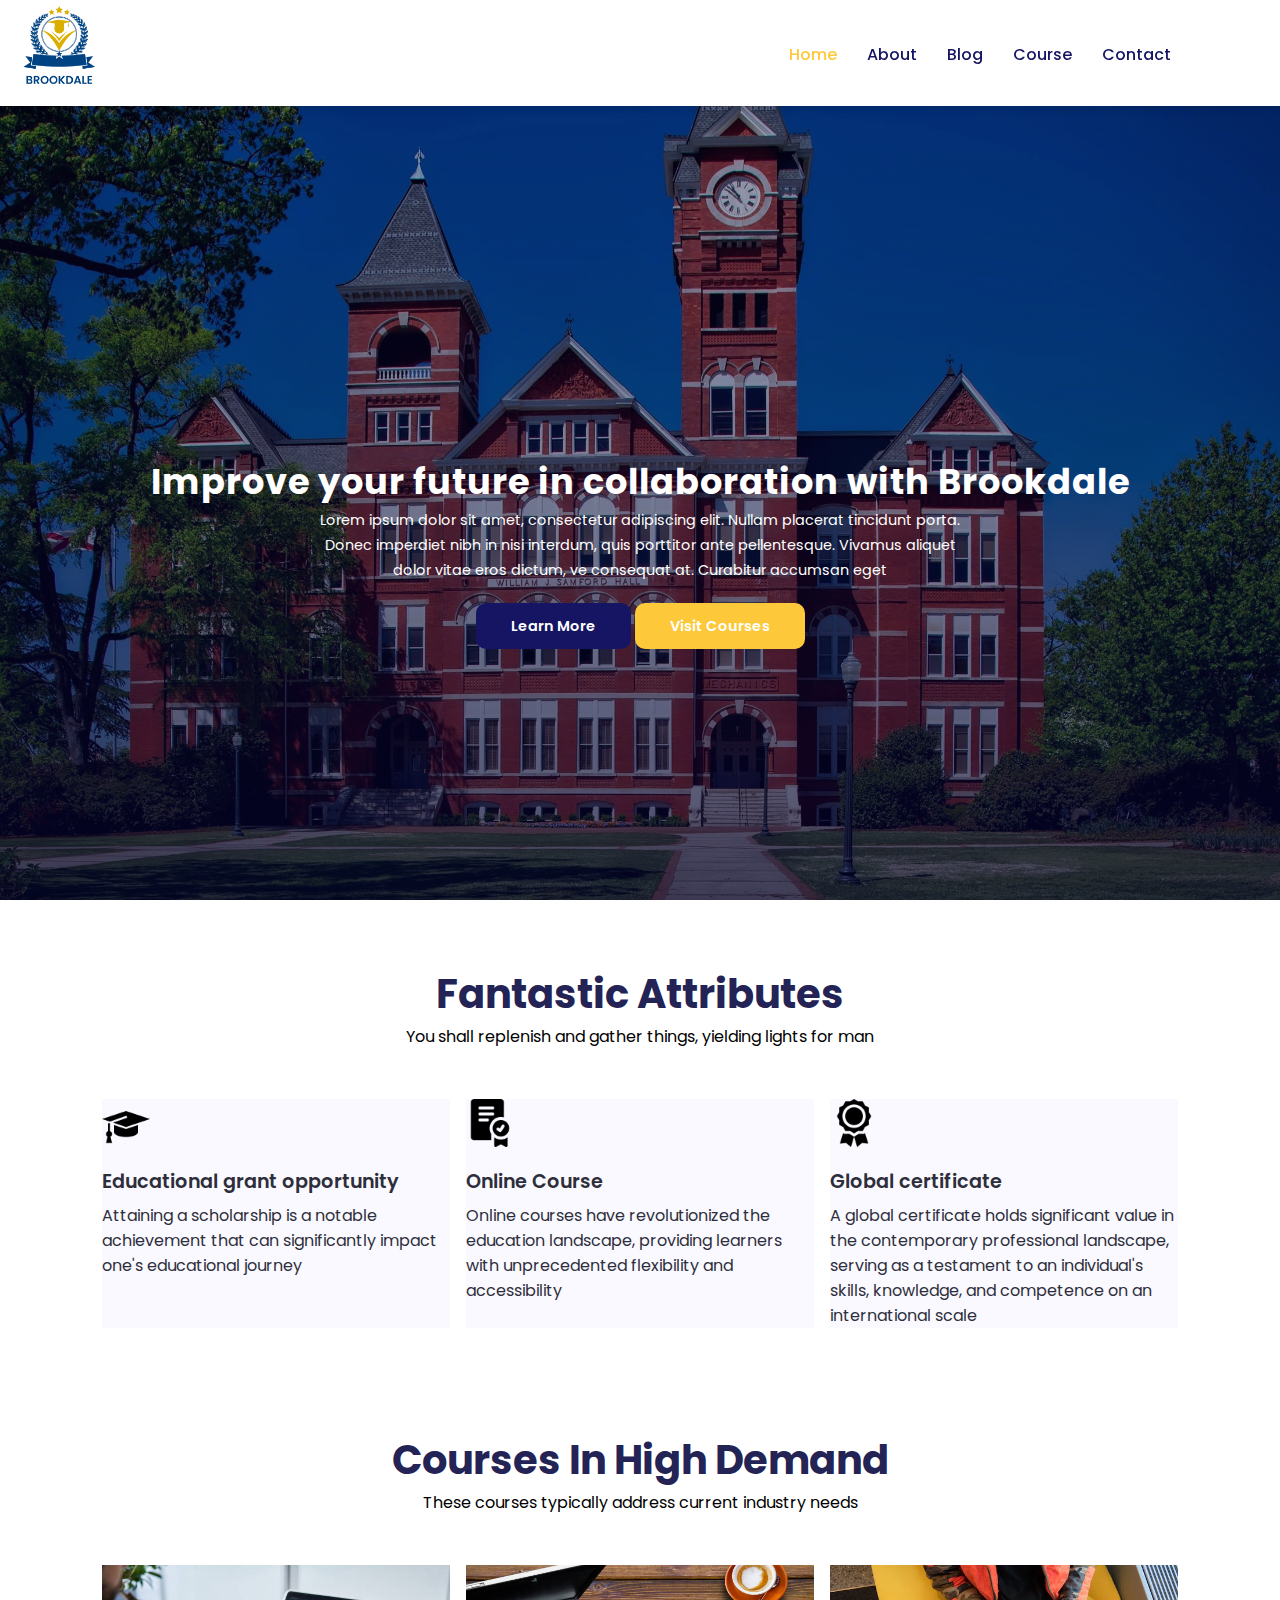
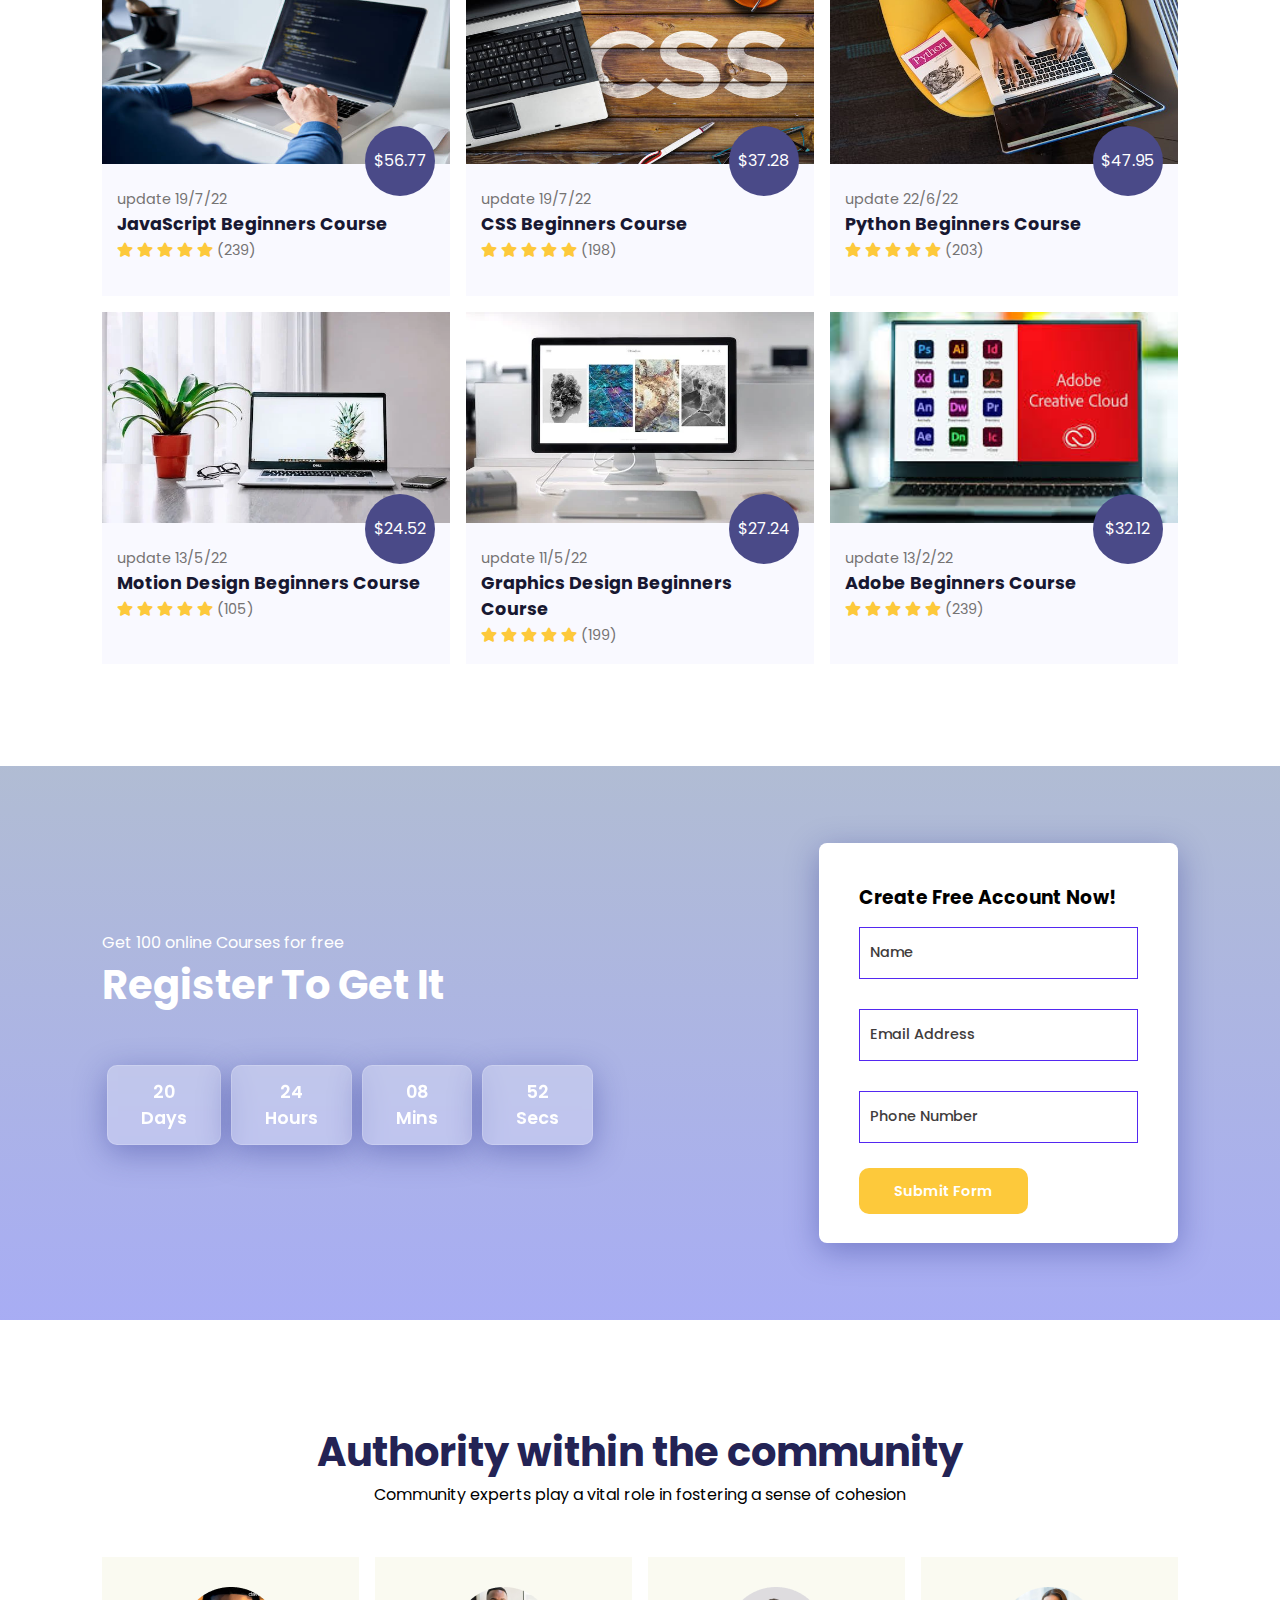
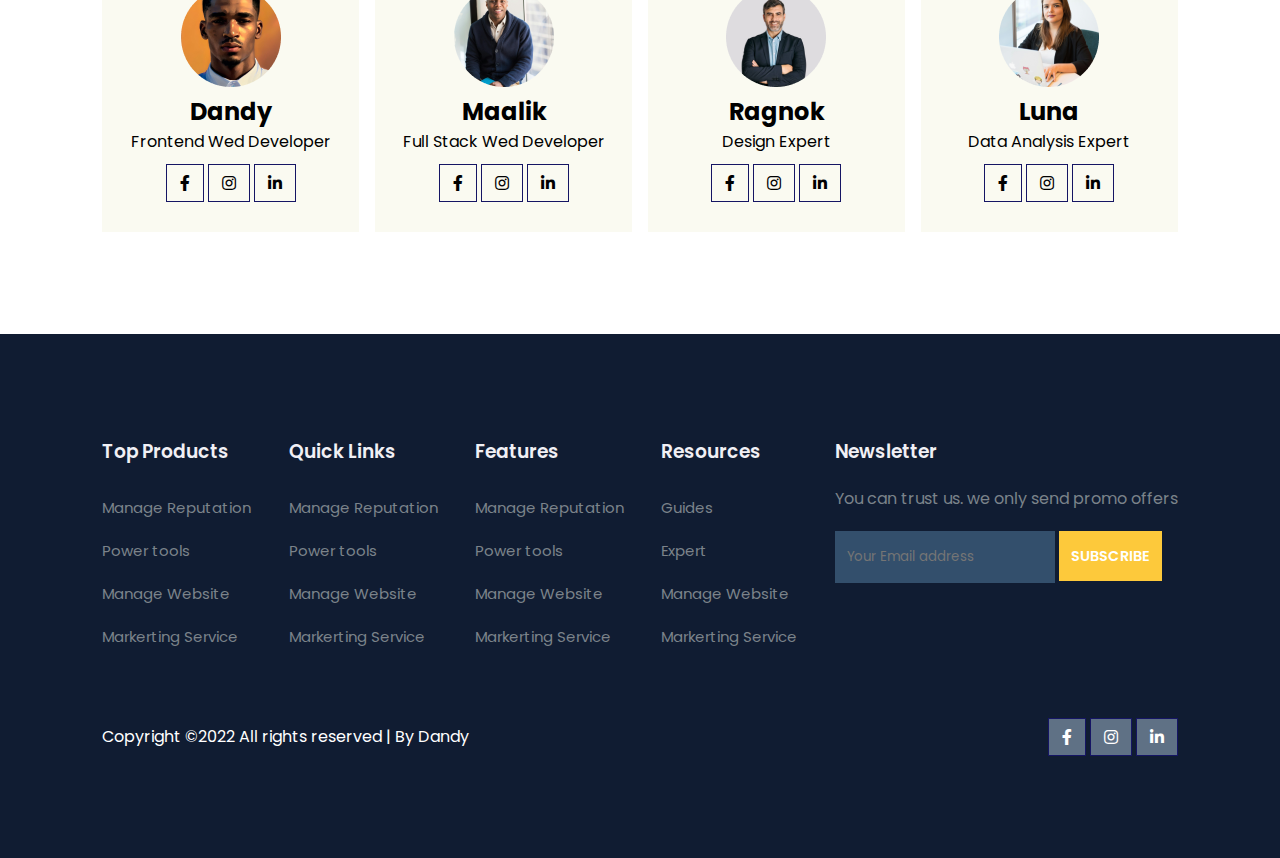
<file: index.html>
<!DOCTYPE html>
<html lang="en">
<head>
  <meta charset="UTF-8">
  <meta name="viewport" content="width=device-width, initial-scale=1.0">
  <title>Brookdale</title>

  <link rel="stylesheet" href="https://use.fontawesome.com/releases/v5.15.4/css/all.css"/>

  <link rel="stylesheet" href="style.css">

  <script src="https://code.jquery.com/jquery-3.7.1.min.js" integrity="sha256-/JqT3SQfawRcv/BIHPThkBvs0OEvtFFmqPF/lYI/Cxo=" crossorigin="anonymous"></script>

</head>
<body>
   
  <!-- Navigation -->
  <nav>
    <img src="images/LOGO.png" alt="">
    <div class = "navigation">
         <ul>
          <i id="menu-close" class="fas fa-times"></i>
          <li><a class="active" href="#">Home</a></li>
          <li><a href="about.html">About</a></li>
          <li><a href="blog.html">Blog</a></li>
          <li><a href="course.html">Course</a></li>
          <li><a href="contact.html">Contact</a></li>
         </ul>
         <img id="menu-btn" src="images/MENU.png" alt="">
    </div>
  </nav>

  <!-- Home -->

  <section id="home">
     <h2>Improve your future in collaboration with Brookdale</h2>
     <p>Lorem ipsum dolor sit amet, consectetur adipiscing elit. Nullam placerat tincidunt porta. Donec imperdiet nibh in nisi interdum, quis porttitor ante pellentesque. Vivamus aliquet dolor vitae eros dictum, ve consequat at. Curabitur accumsan eget </p>
     <div class="btn">
        <a class="blue" href="#">Learn More</a> 
        <a class="yellow" href="#">Visit Courses</a> 
     </div>
  </section>

  <!-- features -->

  <section id="features">
     <h1>Fantastic Attributes</h1>
     <P>You shall replenish and gather things, yielding lights for man</P>
     <div  class="fea-base">
       <div class="fea-box">
        <img src="images/GRADUATION.png" alt="">
        <h3>Educational grant opportunity</h3>
        <p>Attaining a scholarship is a notable achievement that can significantly impact one's educational journey</p>
       </div>

       <div class="fea-box">
        <img src="images/CERTIFICATE.png" alt="">
        <h3>Online Course</h3>
        <p>Online courses have revolutionized the education landscape, providing learners with unprecedented flexibility and accessibility</p>
       </div>

       <div class="fea-box">
        <img src="images/AWARD.png" alt="">
        <h3>Global certificate</h3>
        <p>A global certificate holds significant value in the contemporary professional landscape, serving as a testament to an individual's skills, knowledge, and competence on an international scale</p>
       </div>
     </div>
  </section>

  <!-- Courses -->

  <section id="course">
       <h1>Courses In High Demand</h1> 
       <p>These courses typically address current industry needs</p> 
       <div class="course-box">

          <div class="courses">
            <img src="images/C1.jpg" alt="">
            
            <div class="details">
              <span>update 19/7/22</span>
              <h6>JavaScript Beginners Course</h6>
              <div class="star">
                <i class="fas fa-star"></i>
                <i class="fas fa-star"></i>
                <i class="fas fa-star"></i>
                <i class="fas fa-star"></i>
                <i class="fas fa-star"></i>
                <span>(239)</span>
              </div>
            </div>

            <div class="cost">
                 $56.77
            </div>

            
          </div>
          
          <div class="courses">
            <img src="images/C2.jpg" alt="">
            
            <div class="details">
              <span>update 19/7/22</span>
              <h6>CSS Beginners Course</h6>
              <div class="star">
                <i class="fas fa-star"></i>
                <i class="fas fa-star"></i>
                <i class="fas fa-star"></i>
                <i class="fas fa-star"></i>
                <i class="fas fa-star"></i>
                <span>(198)</span>
              </div>
            </div>

            <div class="cost">
                 $37.28
            </div>

            
          </div>

          <div class="courses">
            <img src="images/C3.png" alt="">
            
            <div class="details">
              <span>update 22/6/22</span>
              <h6>Python Beginners Course</h6>
              <div class="star">
                <i class="fas fa-star"></i>
                <i class="fas fa-star"></i>
                <i class="fas fa-star"></i>
                <i class="fas fa-star"></i>
                <i class="fas fa-star"></i>
                <span>(203)</span>
              </div>
            </div>

            <div class="cost">
                 $47.95
            </div>

            
          </div>

          <div class="courses">
            <img src="images/C4.png" alt="">
            
            <div class="details">
              <span>update 13/5/22</span>
              <h6>Motion Design Beginners Course</h6>
              <div class="star">
                <i class="fas fa-star"></i>
                <i class="fas fa-star"></i>
                <i class="fas fa-star"></i>
                <i class="fas fa-star"></i>
                <i class="fas fa-star"></i>
                <span>(105)</span>
              </div>
            </div>

            <div class="cost">
                 $24.52
            </div>

            
          </div>

          <div class="courses">
            <img src="images/C5.png" alt="">
            
            <div class="details">
              <span>update 11/5/22</span>
              <h6>Graphics Design Beginners Course</h6>
              <div class="star">
                <i class="fas fa-star"></i>
                <i class="fas fa-star"></i>
                <i class="fas fa-star"></i>
                <i class="fas fa-star"></i>
                <i class="fas fa-star"></i>
                <span>(199)</span>
              </div>
            </div>

            <div class="cost">
                 $27.24
            </div>

            
          </div>

          <div class="courses">
            <img src="images/C6.jpg" alt="">
            
            <div class="details">
              <span>update 13/2/22</span>
              <h6>Adobe Beginners Course</h6>
              <div class="star">
                <i class="fas fa-star"></i>
                <i class="fas fa-star"></i>
                <i class="fas fa-star"></i>
                <i class="fas fa-star"></i>
                <i class="fas fa-star"></i>
                <span>(239)</span>
              </div>
            </div>

            <div class="cost">
                 $32.12
            </div>

            
          </div>

       </div>
  </section>

  <!-- Registration -->

  <section id="registration">
        <div class="reminder">
          <p>Get 100 online Courses for free</p>
          <h1>Register To Get It</h1>
          <div class="time">
            <div class="date">
              20 <br> Days
            </div>

            <div class="date">
              24 <br> Hours
            </div>

            <div class="date">
              08 <br> Mins
            </div>

            <div class="date">
              52 <br> Secs
            </div>
          </div>
        </div>


        <div class="form">
          <h3>Create Free Account Now!</h3>
          <input type="text" placeholder="Name" name="" id="">
          <input type="text" placeholder="Email Address" name="" id="">
          <input type="text" placeholder="Phone Number" name="" id="">
          <div class="btn">
            <a class="yellow" href="#">Submit Form</a>
         </div>
        </div>
  </section>

  <!-- Profiles -->

  <section id="experts">
           <h1>Authority within the community</h1>
           <p>Community experts play a vital role in fostering a sense of cohesion</p>
           <div class="expert-box">

                <div class="profile">
                     <img src="images/P1.png" alt="">
                     <h2>Dandy</h2>
                     <p>Frontend Wed Developer</p>
                     <div class="pro-links">
                          <i class="fab fa-facebook-f"></i>
                          <i class="fab fa-instagram"></i>
                          <i class="fab fa-linkedin-in"></i>
                     </div>
                </div>

                <div class="profile">
                  <img src="images/P2.png" alt="">
                  <h2>Maalik</h2>
                  <p>Full Stack Wed Developer</p>
                  <div class="pro-links">
                       <i class="fab fa-facebook-f"></i>
                       <i class="fab fa-instagram"></i>
                       <i class="fab fa-linkedin-in"></i>
                  </div>
             </div>

             <div class="profile">
              <img src="images/P3.png" alt="">
              <h2>Ragnok</h2>
              <p>Design Expert</p>
              <div class="pro-links">
                   <i class="fab fa-facebook-f"></i>
                   <i class="fab fa-instagram"></i>
                   <i class="fab fa-linkedin-in"></i>
              </div>
         </div>

         <div class="profile">
          <img src="images/P4.png" alt="">
          <h2>Luna</h2>
          <p>Data Analysis Expert</p>
          <div class="pro-links">
               <i class="fab fa-facebook-f"></i>
               <i class="fab fa-instagram"></i>
               <i class="fab fa-linkedin-in"></i>
          </div>
     </div>

           </div>
  </section>

  <!-- Footer -->

  <footer>
    <div class="footer-col">
         <h3>Top Products</h3>
         <li>Manage Reputation</li>
         <li>Power tools</li>
         <li>Manage Website</li>
         <li>Markerting Service</li>
    </div>

    <div class="footer-col">
      <h3>Quick Links</h3>
        <li>Manage Reputation</li>
        <li>Power tools</li>
        <li>Manage Website</li>
        <li>Markerting Service</li>
    </div>

    <div class="footer-col">
      <h3>Features</h3>
        <li>Manage Reputation</li>
        <li>Power tools</li>
        <li>Manage Website</li>
        <li>Markerting Service</li>
    </div>

    <div class="footer-col">
      <h3>Resources</h3>
      <li>Guides</li>
      <li>Expert</li>
      <li>Manage Website</li>
      <li>Markerting Service</li>
    </div>

    <div class="footer-col">
         <h3>Newsletter</h3>
         <p>You can trust us. we only send promo offers</p>
         <div class="subscribe">
              <input type="text" placeholder="Your Email address">
              <a href="#" class="yellow">SUBSCRIBE</a>
         </div>
    </div>

    <div class="copyright">
      <p>Copyright ©2022 All rights reserved | By Dandy</p>
      <div class="pro-links">
        <i class="fab fa-facebook-f"></i>
        <i class="fab fa-instagram"></i>
        <i class="fab fa-linkedin-in"></i>
      </div>
    </div>
  </footer>

  <script>
    $('#menu-btn').click(function(){
      $('nav .navigation ul').addClass('active')
    });
    $('#menu-close').click(function(){
      $('nav .navigation ul').removeClass('active')
    });
  </script>
    
  
</body>
</html>
</file>
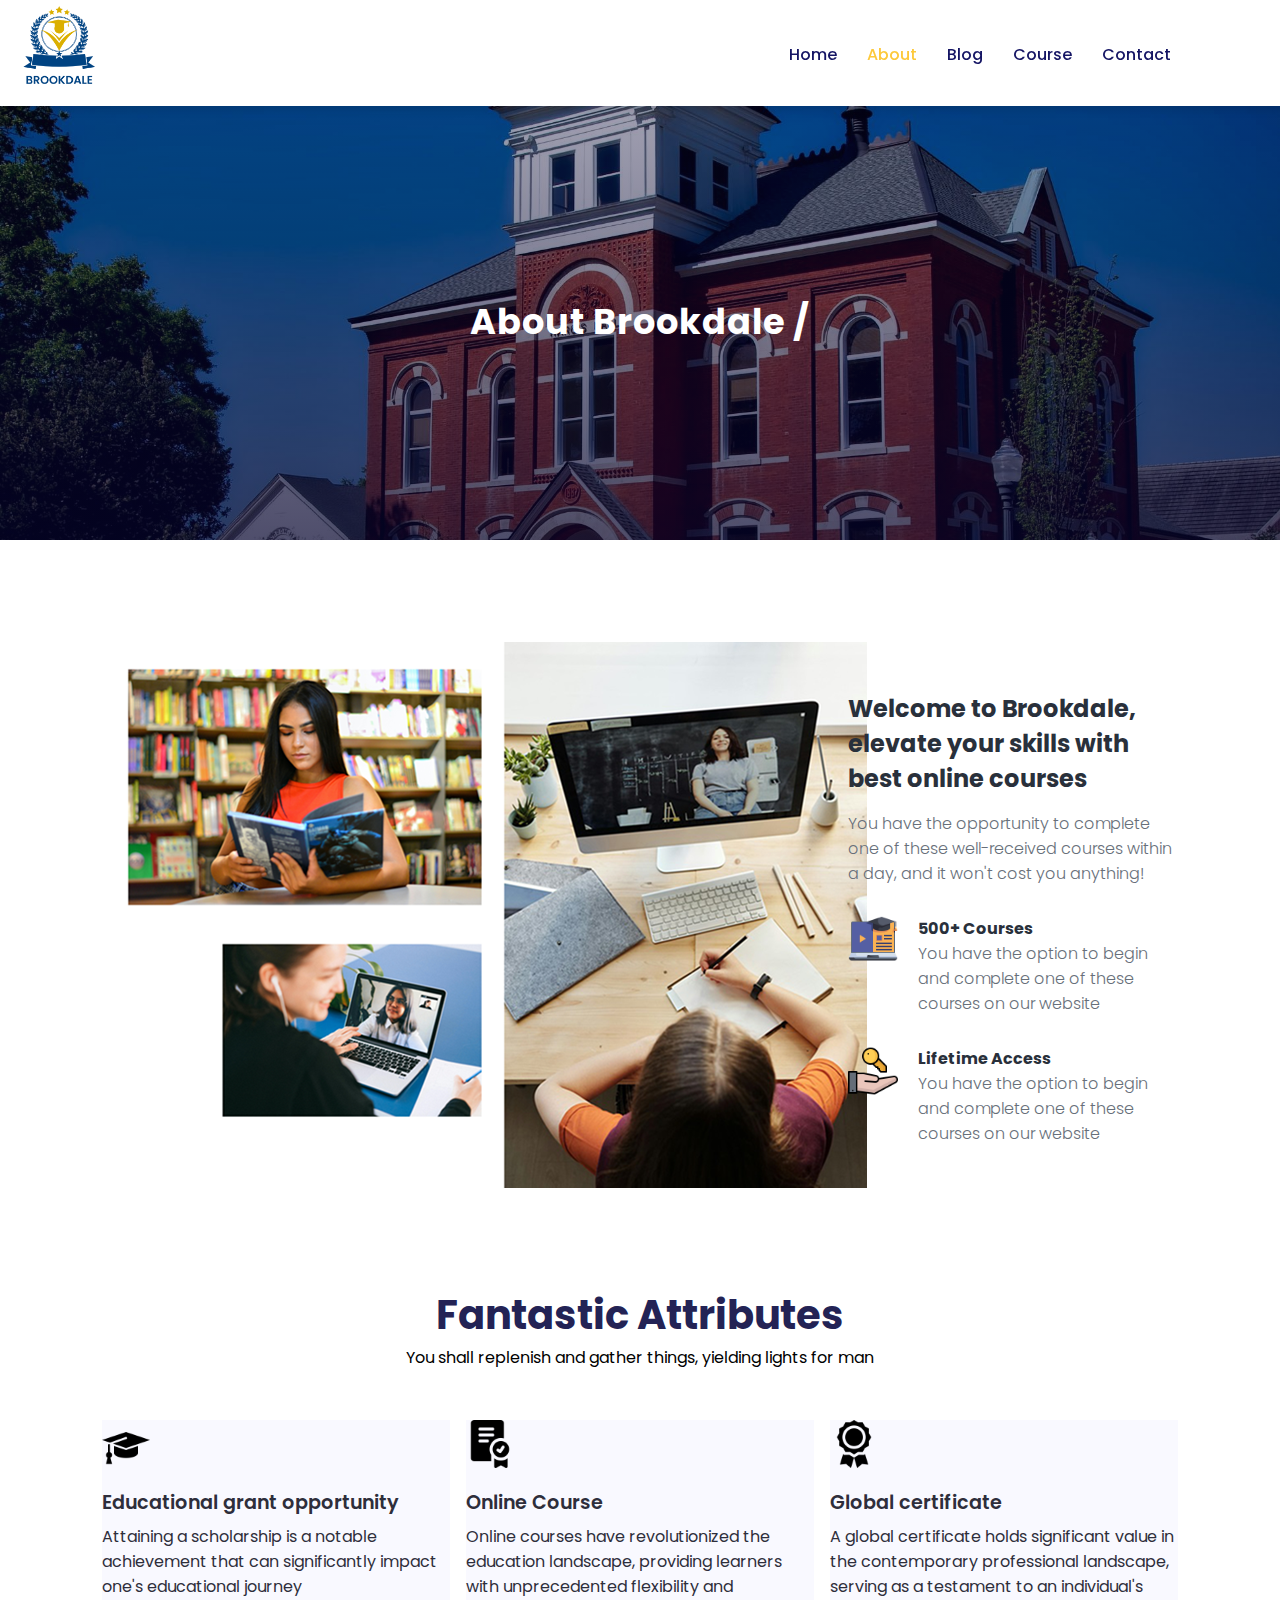
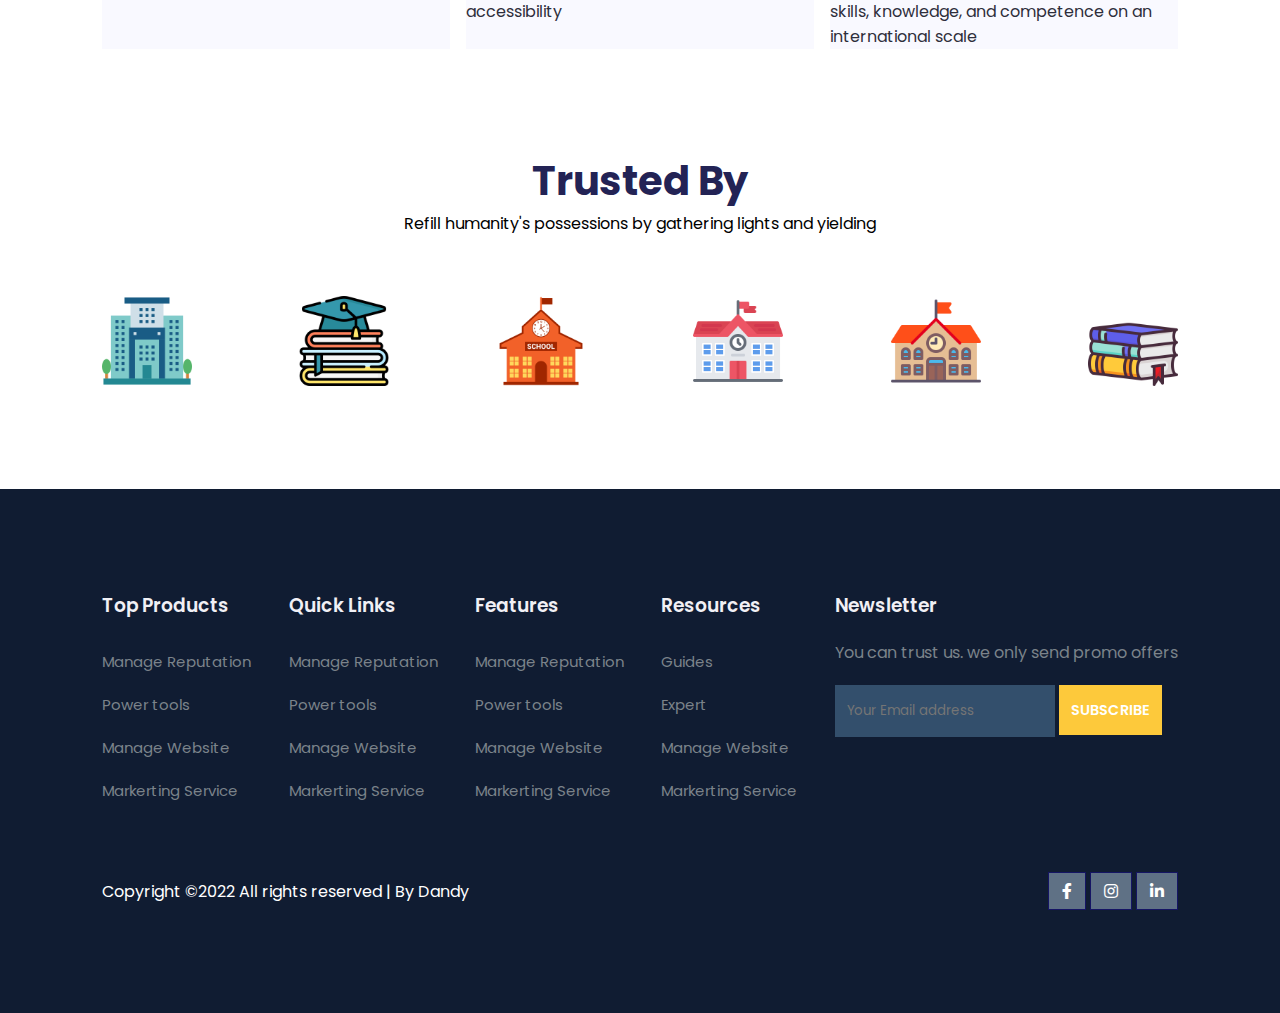
<file: about.html>
<!DOCTYPE html>
<html lang="en">
<head>
  <meta charset="UTF-8">
  <meta name="viewport" content="width=device-width, initial-scale=1.0">
  <title>Brookdale</title>

  <link rel="stylesheet" href="https://use.fontawesome.com/releases/v5.15.4/css/all.css"/>

  <link rel="stylesheet" href="style.css">

  <script src="https://code.jquery.com/jquery-3.7.1.min.js" integrity="sha256-/JqT3SQfawRcv/BIHPThkBvs0OEvtFFmqPF/lYI/Cxo=" crossorigin="anonymous"></script>

</head>
<body>
   
  <!-- Navigation -->
  <nav>
    <img src="images/LOGO.png" alt="">
    <div class = "navigation">
         <ul>
          <i id="menu-close" class="fas fa-times"></i>
          <li><a href="#">Home</a></li>
          <li><a class="active" href="about.html">About</a></li>
          <li><a href="blog.html">Blog</a></li>
          <li><a href="course.html">Course</a></li>
          <li><a href="contact.html">Contact</a></li>
         </ul>
         <img id="menu-btn" src="images/MENU.png" alt="">
    </div>
  </nav>

  <!-- Home -->

  <section id="about-home">
     <h2>About Brookdale /</h2>
  </section>

  <section id="about-container">
    
      <div class="about-img">
        <img src="images/ABOUT.png" alt="">
      </div>

      <div class="about-text">
        <h2>Welcome to Brookdale, elevate your skills with best online courses</h2>
        <p>You have the opportunity to complete one of these well-received courses within a day, and it won't cost you anything!</p>
        <div class="about-fe">
            <img src="images/FE1.png" alt="">
            <div class="fe-text">
              <h5>500+ Courses</h5>
              <p>You have the option to begin and complete one of these courses on our website</p>
            </div>
        </div>
        <div class="about-fe">
          <img src="images/FE2.png" alt="">
          <div class="fe-text">
            <h5>Lifetime Access</h5>
            <p>You have the option to begin and complete one of these courses on our website</p>
          </div>
        </div>
      </div>
  </section>

  <!-- features -->

  <section id="features">
     <h1>Fantastic Attributes</h1>
     <P>You shall replenish and gather things, yielding lights for man</P>
     <div  class="fea-base">
       <div class="fea-box">
        <img src="images/GRADUATION.png" alt="">
        <h3>Educational grant opportunity</h3>
        <p>Attaining a scholarship is a notable achievement that can significantly impact one's educational journey</p>
       </div>

       <div class="fea-box">
        <img src="images/CERTIFICATE.png" alt="">
        <h3>Online Course</h3>
        <p>Online courses have revolutionized the education landscape, providing learners with unprecedented flexibility and accessibility</p>
       </div>

       <div class="fea-box">
        <img src="images/AWARD.png" alt="">
        <h3>Global certificate</h3>
        <p>A global certificate holds significant value in the contemporary professional landscape, serving as a testament to an individual's skills, knowledge, and competence on an international scale</p>
       </div>
     </div>
  </section>

  <section id="trust">
        <h1>Trusted By</h1>
        <p>Refill humanity's possessions by gathering lights and yielding</p>
        <div class="trust-img">
          <img src="images/TRUST-1 (1).png" alt="">
          <img src="images/TRUST-1 (6).png" alt="">
          <img src="images/TRUST-1 (3).png" alt="">
          <img src="images/TRUST-1 (4).png" alt="">
          <img src="images/TRUST-1 (5).png" alt="">
          <img src="images/TRUST-1 (2).png" alt="">
        </div>
  </section>

  <!-- Footer -->

  <footer>
    <div class="footer-col">
         <h3>Top Products</h3>
         <li>Manage Reputation</li>
         <li>Power tools</li>
         <li>Manage Website</li>
         <li>Markerting Service</li>
    </div>

    <div class="footer-col">
      <h3>Quick Links</h3>
        <li>Manage Reputation</li>
        <li>Power tools</li>
        <li>Manage Website</li>
        <li>Markerting Service</li>
    </div>

    <div class="footer-col">
      <h3>Features</h3>
        <li>Manage Reputation</li>
        <li>Power tools</li>
        <li>Manage Website</li>
        <li>Markerting Service</li>
    </div>

    <div class="footer-col">
      <h3>Resources</h3>
      <li>Guides</li>
      <li>Expert</li>
      <li>Manage Website</li>
      <li>Markerting Service</li>
    </div>

    <div class="footer-col">
         <h3>Newsletter</h3>
         <p>You can trust us. we only send promo offers</p>
         <div class="subscribe">
              <input type="text" placeholder="Your Email address">
              <a href="#" class="yellow">SUBSCRIBE</a>
         </div>
    </div>

    <div class="copyright">
      <p>Copyright ©2022 All rights reserved | By Dandy</p>
      <div class="pro-links">
        <i class="fab fa-facebook-f"></i>
        <i class="fab fa-instagram"></i>
        <i class="fab fa-linkedin-in"></i>
      </div>
    </div>
  </footer>

  <script>
    $('#menu-btn').click(function(){
      $('nav .navigation ul').addClass('active')
    });
    $('#menu-close').click(function(){
      $('nav .navigation ul').removeClass('active')
    });
  </script>
    
  
</body>
</html>
</file>
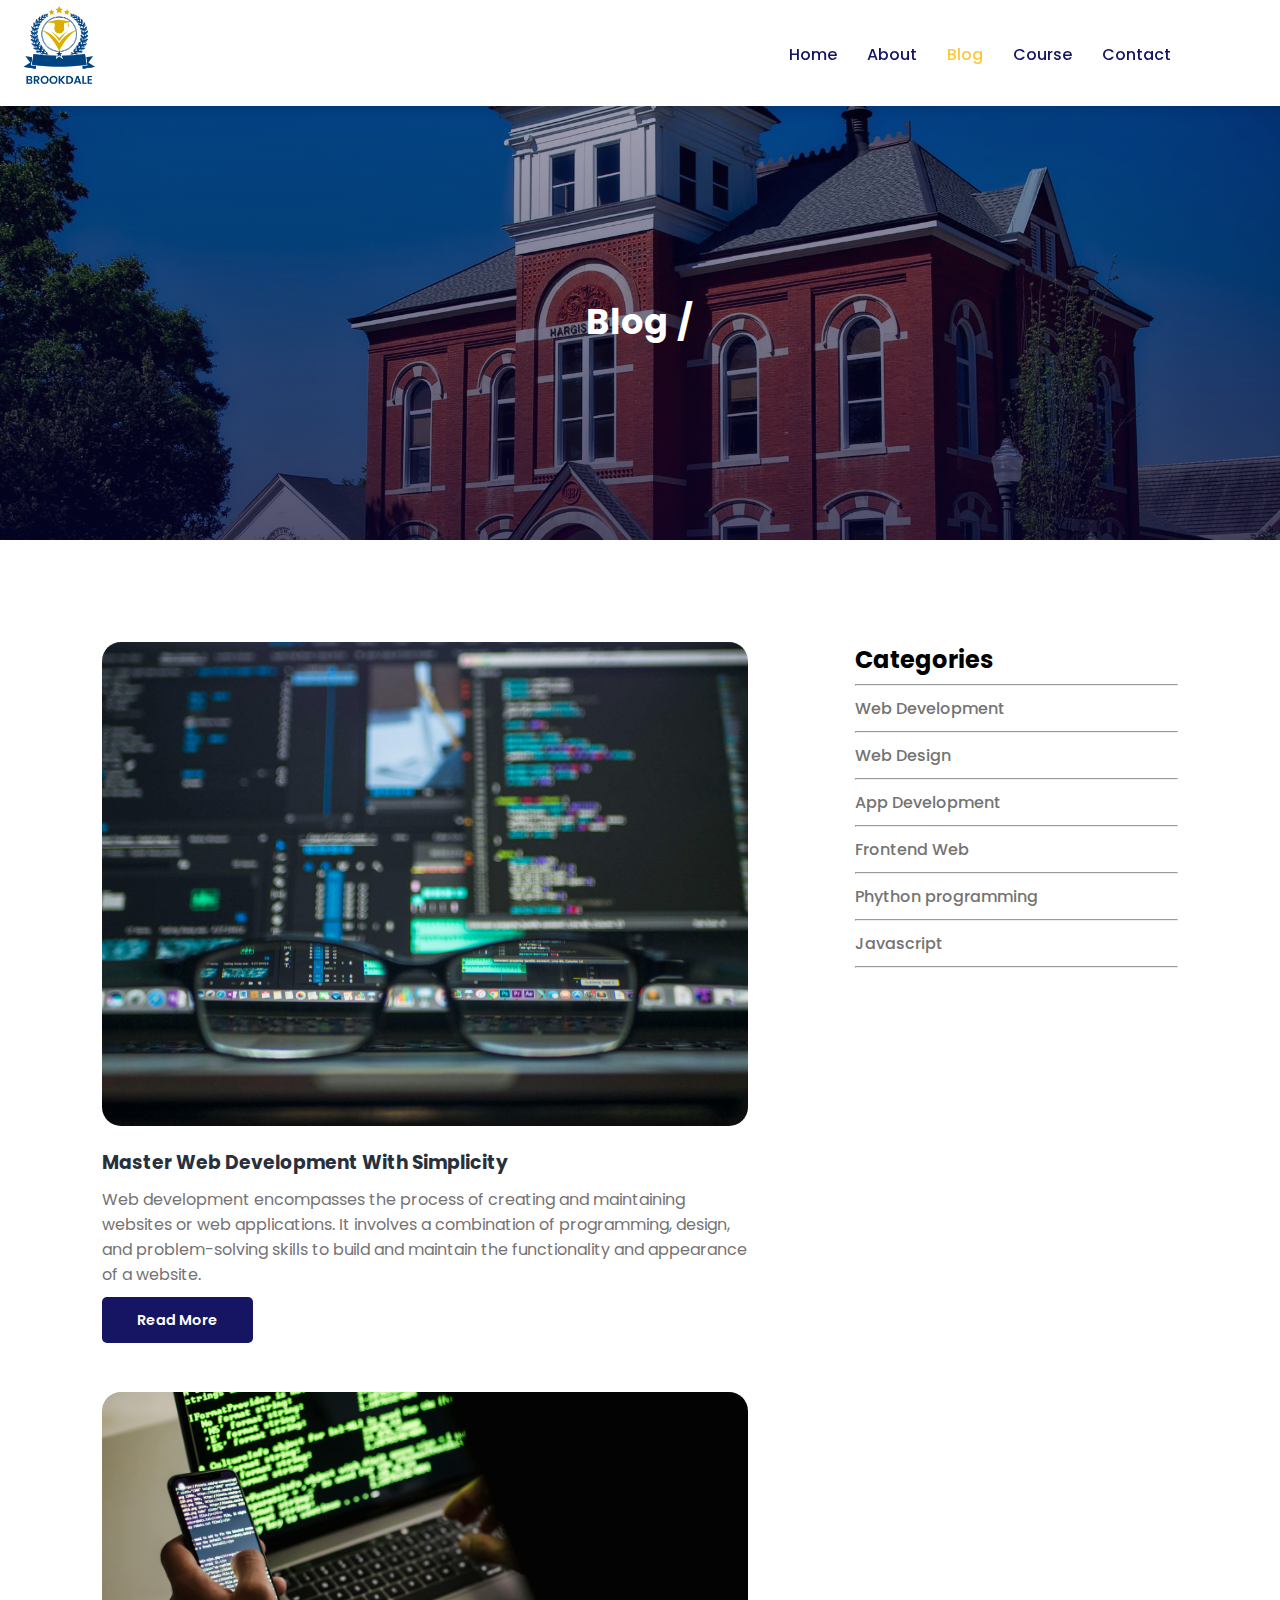
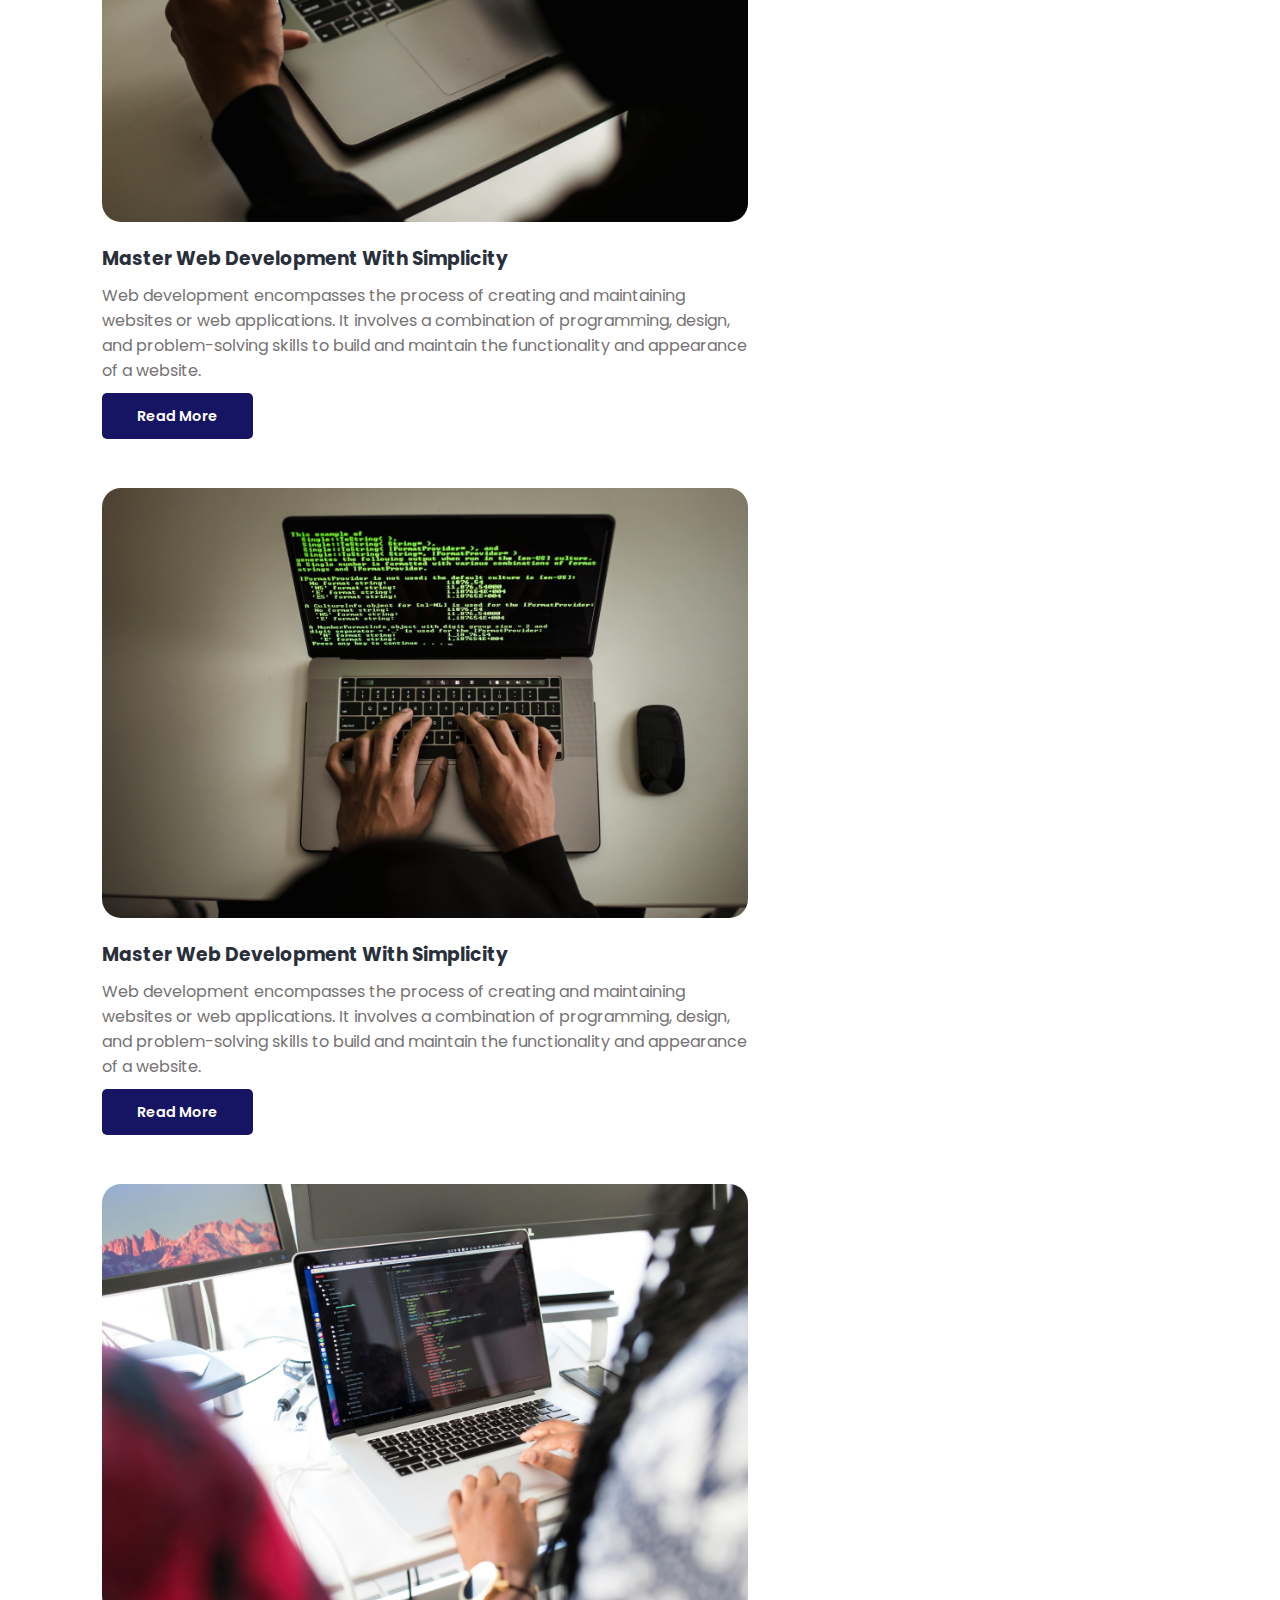
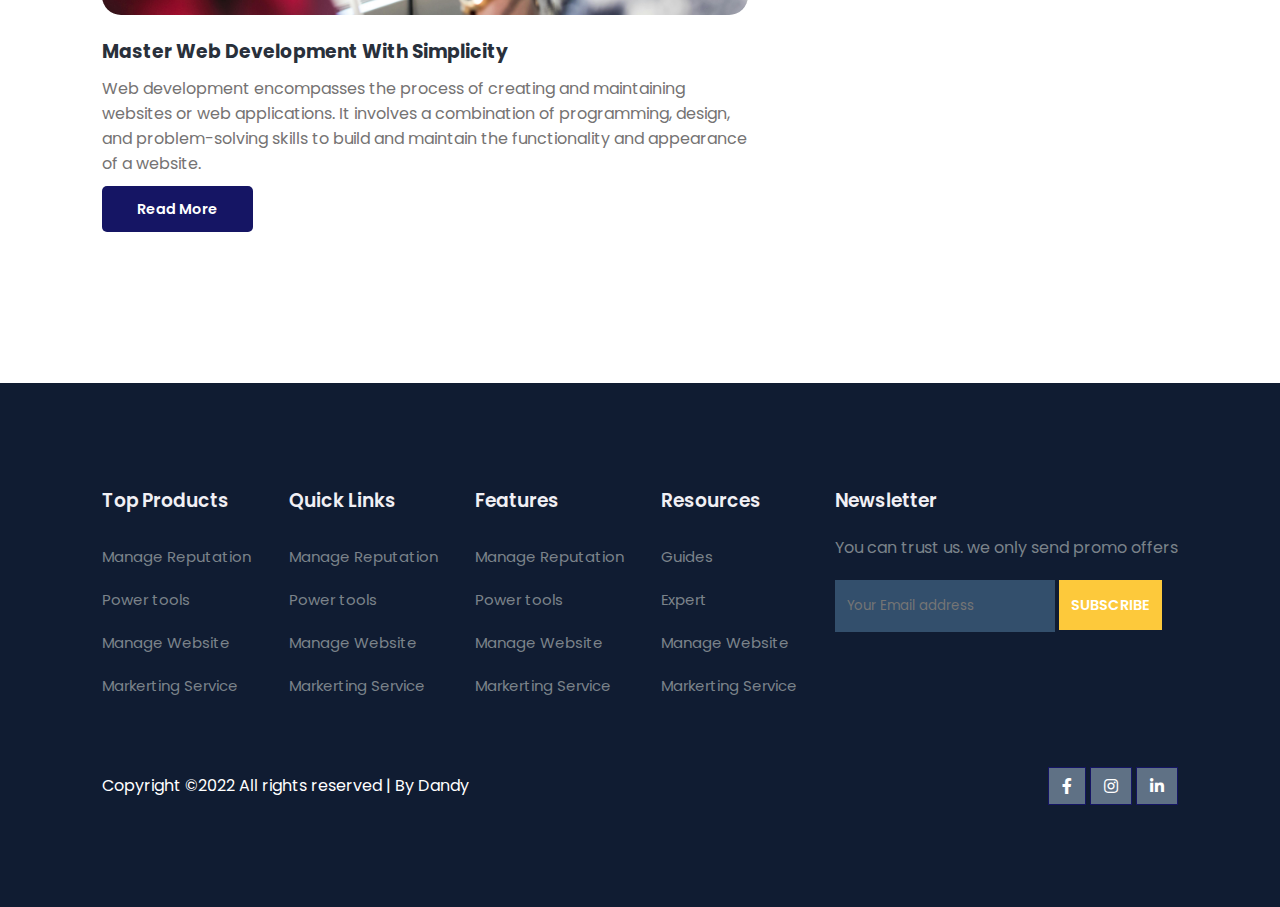
<file: blog.html>
<!DOCTYPE html>
<html lang="en">
<head>
  <meta charset="UTF-8">
  <meta name="viewport" content="width=device-width, initial-scale=1.0">
  <title>Brookdale</title>

  <link rel="stylesheet" href="https://use.fontawesome.com/releases/v5.15.4/css/all.css"/>

  <link rel="stylesheet" href="style.css">

  <script src="https://code.jquery.com/jquery-3.7.1.min.js" integrity="sha256-/JqT3SQfawRcv/BIHPThkBvs0OEvtFFmqPF/lYI/Cxo=" crossorigin="anonymous"></script>

</head>
<body>
   
  <!-- Navigation -->
  <nav>
    <img src="images/LOGO.png" alt="">
    <div class = "navigation">
         <ul>
          <i id="menu-close" class="fas fa-times"></i>
          <li><a href="#">Home</a></li>
          <li><a href="about.html">About</a></li>
          <li><a class="active" href="blog.html">Blog</a></li>
          <li><a href="course.html">Course</a></li>
          <li><a href="contact.html">Contact</a></li>
         </ul>
         <img id="menu-btn" src="images/MENU.png" alt="">
    </div>
  </nav>

  <!-- Home -->

  <section id="about-home">
     <h2>Blog /</h2>
  </section>

   <section id="blog-container">
     <div class="blogs">

      <div class="post">
        <img src="images/BLOG1.jpg" alt="">
        <h3>Master Web Development With Simplicity</h3>
        <p>Web development encompasses the process of creating and maintaining websites or web applications. It involves a combination of programming, design, and problem-solving skills to build and maintain the functionality and appearance of a website.</p>
        <a href="post.html">Read More</a>
      </div>

      <div class="post">
        <img src="images/BLOG2.jpg" alt="">
        <h3>Master Web Development With Simplicity</h3>
        <p>Web development encompasses the process of creating and maintaining websites or web applications. It involves a combination of programming, design, and problem-solving skills to build and maintain the functionality and appearance of a website.</p>
        <a href="#">Read More</a>
      </div>

      <div class="post">
        <img src="images/BLOG3.jpg" alt="">
        <h3>Master Web Development With Simplicity</h3>
        <p>Web development encompasses the process of creating and maintaining websites or web applications. It involves a combination of programming, design, and problem-solving skills to build and maintain the functionality and appearance of a website.</p>
        <a href="#">Read More</a>
      </div>

      <div class="post">
        <img src="images/BLOG4.jpg" alt="">
        <h3>Master Web Development With Simplicity</h3>
        <p>Web development encompasses the process of creating and maintaining websites or web applications. It involves a combination of programming, design, and problem-solving skills to build and maintain the functionality and appearance of a website.</p>
        <a href="#">Read More</a>
      </div>

     </div>

     <div class="cata">
      <h2>Categories</h2>
      <hr>
      <a href="#">Web Development</a>
      <hr>
      <a href="#">Web Design</a>
      <hr>
      <a href="#">App Development</a>
      <hr>
      <a href="#">Frontend Web</a>
      <hr>
      <a href="#">Phython programming</a>
      <hr>
      <a href="#">Javascript</a>
      <hr>
     </div>
   </section>

  <!-- Footer -->

  <footer>
    <div class="footer-col">
         <h3>Top Products</h3>
         <li>Manage Reputation</li>
         <li>Power tools</li>
         <li>Manage Website</li>
         <li>Markerting Service</li>
    </div>

    <div class="footer-col">
      <h3>Quick Links</h3>
        <li>Manage Reputation</li>
        <li>Power tools</li>
        <li>Manage Website</li>
        <li>Markerting Service</li>
    </div>

    <div class="footer-col">
      <h3>Features</h3>
        <li>Manage Reputation</li>
        <li>Power tools</li>
        <li>Manage Website</li>
        <li>Markerting Service</li>
    </div>

    <div class="footer-col">
      <h3>Resources</h3>
      <li>Guides</li>
      <li>Expert</li>
      <li>Manage Website</li>
      <li>Markerting Service</li>
    </div>

    <div class="footer-col">
         <h3>Newsletter</h3>
         <p>You can trust us. we only send promo offers</p>
         <div class="subscribe">
              <input type="text" placeholder="Your Email address">
              <a href="#" class="yellow">SUBSCRIBE</a>
         </div>
    </div>

    <div class="copyright">
      <p>Copyright ©2022 All rights reserved | By Dandy</p>
      <div class="pro-links">
        <i class="fab fa-facebook-f"></i>
        <i class="fab fa-instagram"></i>
        <i class="fab fa-linkedin-in"></i>
      </div>
    </div>
  </footer>

  <script>
    $('#menu-btn').click(function(){
      $('nav .navigation ul').addClass('active')
    });
    $('#menu-close').click(function(){
      $('nav .navigation ul').removeClass('active')
    });
  </script>
    
  
</body>
</html>
</file>
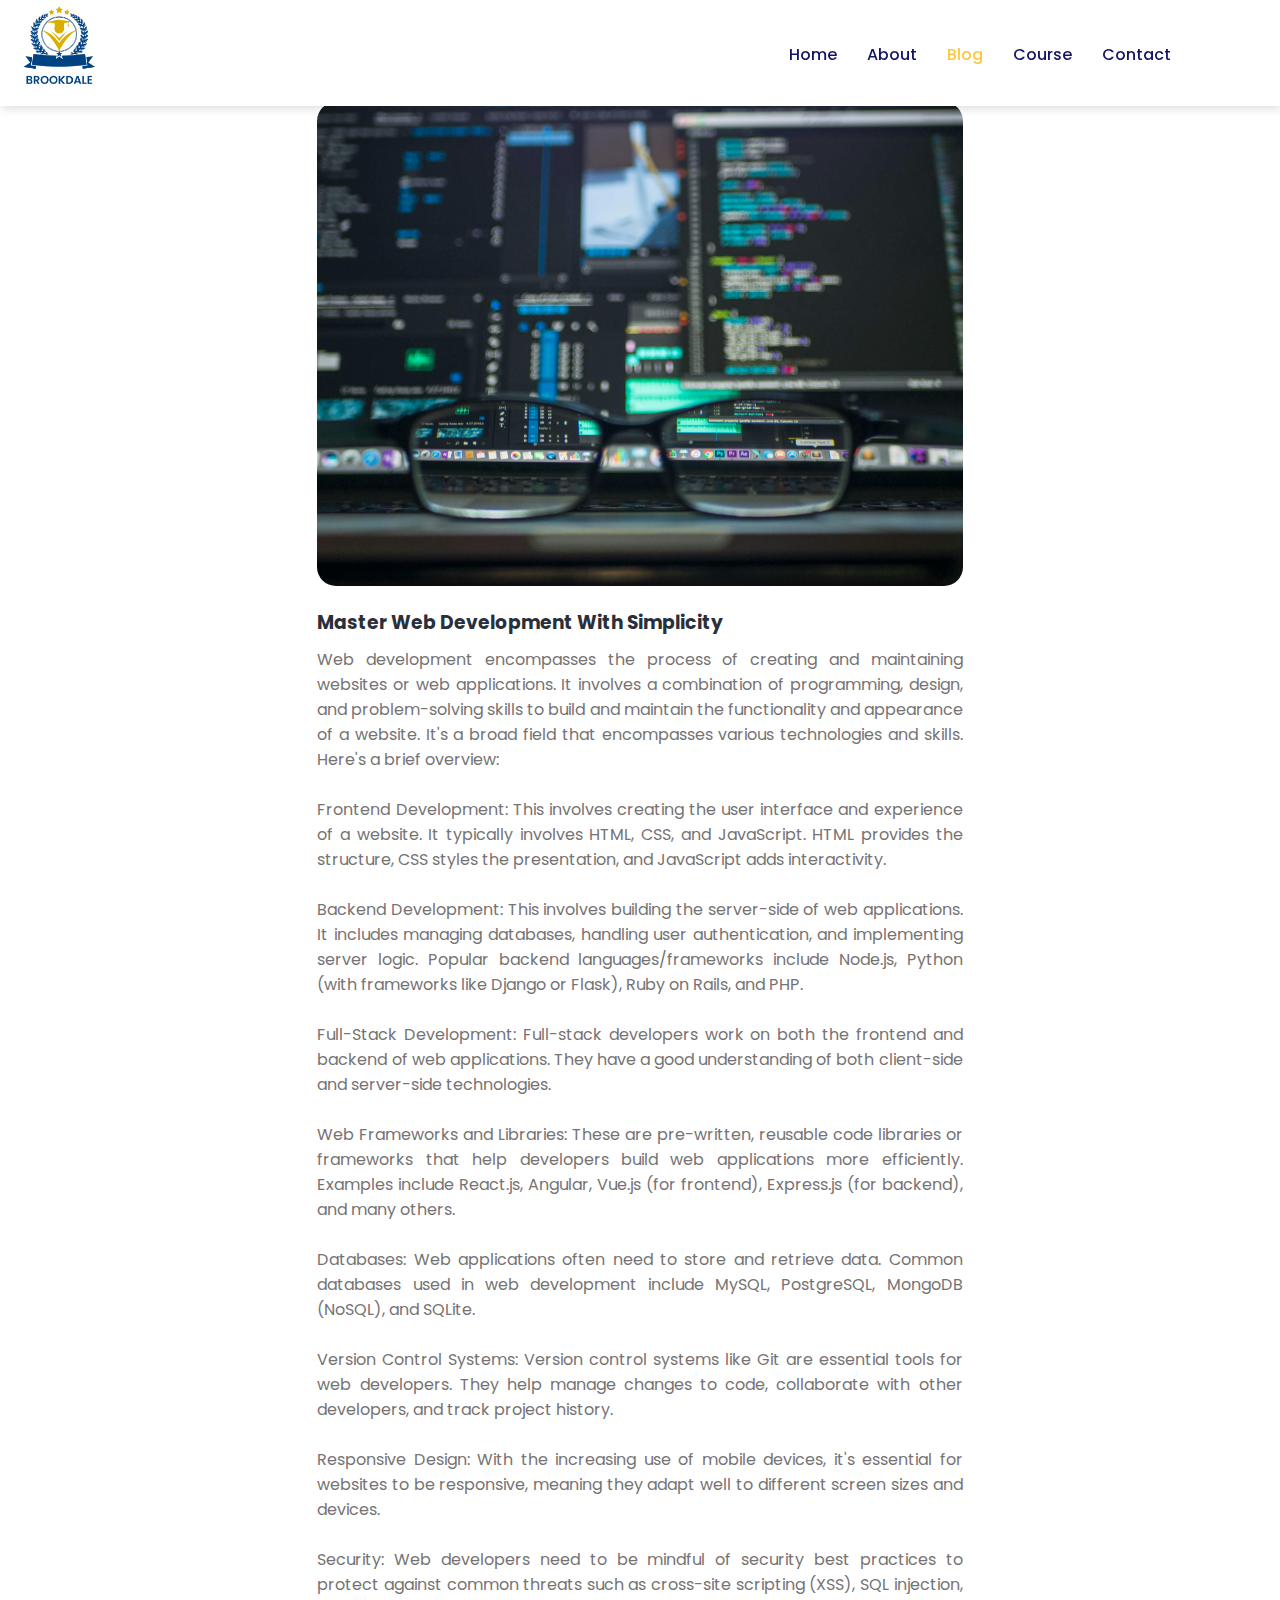
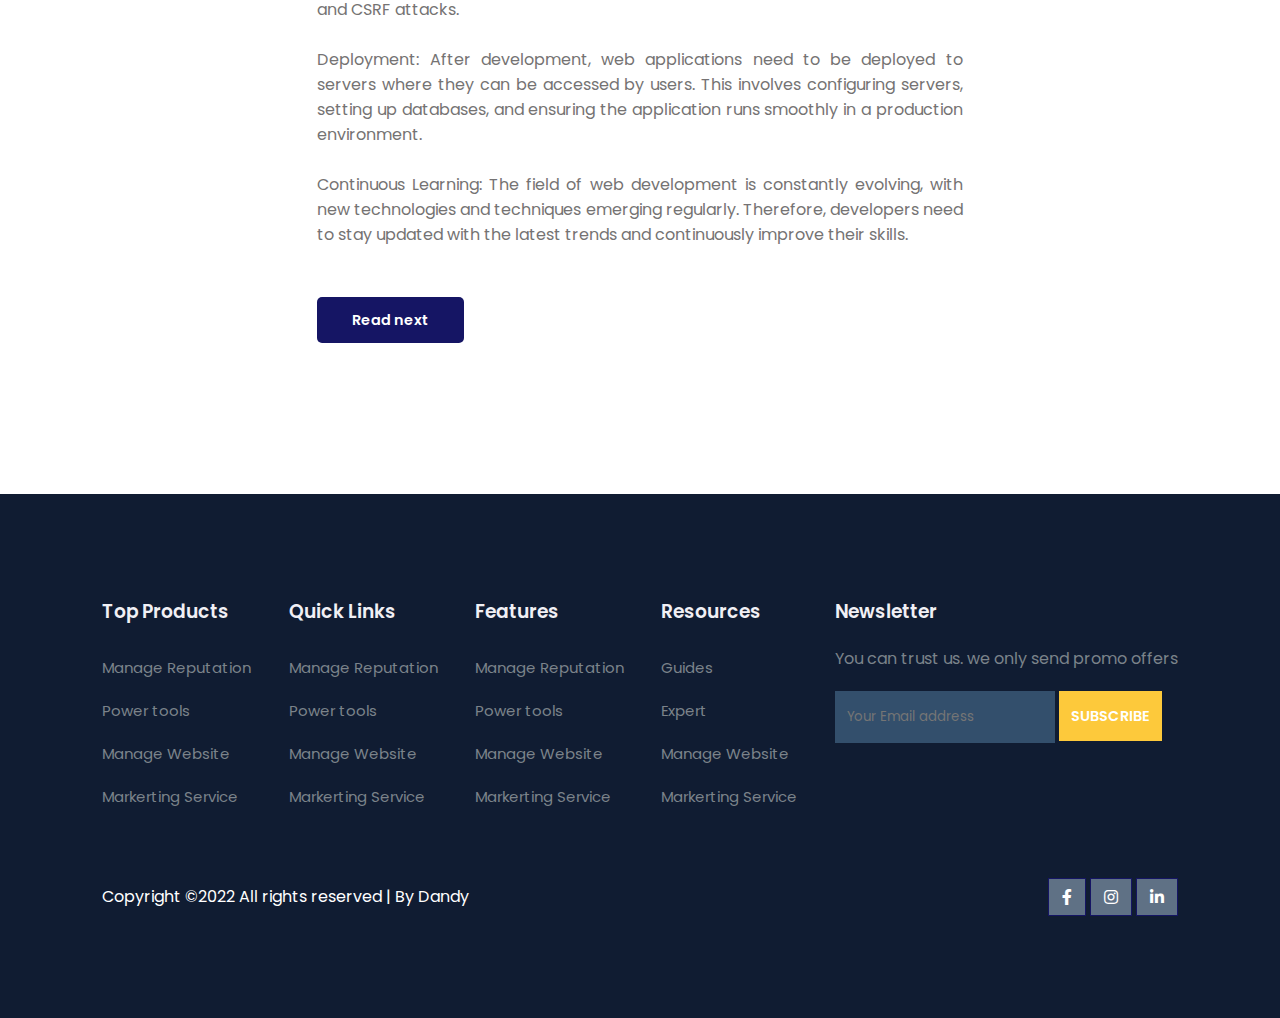
<file: post.html>
<!DOCTYPE html>
<html lang="en">
<head>
  <meta charset="UTF-8">
  <meta name="viewport" content="width=device-width, initial-scale=1.0">
  <title>Brookdale</title>

  <link rel="stylesheet" href="https://use.fontawesome.com/releases/v5.15.4/css/all.css"/>

  <link rel="stylesheet" href="style.css">

  <script src="https://code.jquery.com/jquery-3.7.1.min.js" integrity="sha256-/JqT3SQfawRcv/BIHPThkBvs0OEvtFFmqPF/lYI/Cxo=" crossorigin="anonymous"></script>

</head>
<body>
   
  <!-- Navigation -->
  <nav>
    <img src="images/LOGO.png" alt="">
    <div class = "navigation">
         <ul>
          <i id="menu-close" class="fas fa-times"></i>
          <li><a href="#">Home</a></li>
          <li><a href="about.html">About</a></li>
          <li><a class="active" href="blog.html">Blog</a></li>
          <li><a href="course.html">Course</a></li>
          <li><a href="contact.html">Contact</a></li>
         </ul>
         <img id="menu-btn" src="images/MENU.png" alt="">
    </div>
  </nav>

  <!-- Home -->

  <section id="blog-container">
     <div class="blogs blogpost">
        <div class="post">
          <img src="images/BLOG1.jpg" alt="">
          <h3>Master Web Development With Simplicity</h3>
          <p>Web development encompasses the process of creating and maintaining websites or web applications. It involves a combination of programming, design, and problem-solving skills to build and maintain the functionality and appearance of a website. It's a broad field that encompasses various technologies and skills. Here's a brief overview:
            <br><br>
            Frontend Development: This involves creating the user interface and experience of a website. It typically involves HTML, CSS, and JavaScript. HTML provides the structure, CSS styles the presentation, and JavaScript adds interactivity.
            <br><br>
            Backend Development: This involves building the server-side of web applications. It includes managing databases, handling user authentication, and implementing server logic. Popular backend languages/frameworks include Node.js, Python (with frameworks like Django or Flask), Ruby on Rails, and PHP.
            <br><br>
            Full-Stack Development: Full-stack developers work on both the frontend and backend of web applications. They have a good understanding of both client-side and server-side technologies.
            <br><br>
            Web Frameworks and Libraries: These are pre-written, reusable code libraries or frameworks that help developers build web applications more efficiently. Examples include React.js, Angular, Vue.js (for frontend), Express.js (for backend), and many others.
            <br><br>
            Databases: Web applications often need to store and retrieve data. Common databases used in web development include MySQL, PostgreSQL, MongoDB (NoSQL), and SQLite.
            <br><br>
            Version Control Systems: Version control systems like Git are essential tools for web developers. They help manage changes to code, collaborate with other developers, and track project history.
            <br><br>
            Responsive Design: With the increasing use of mobile devices, it's essential for websites to be responsive, meaning they adapt well to different screen sizes and devices.
            <br><br>
            Security: Web developers need to be mindful of security best practices to protect against common threats such as cross-site scripting (XSS), SQL injection, and CSRF attacks.
            <br><br>
            Deployment: After development, web applications need to be deployed to servers where they can be accessed by users. This involves configuring servers, setting up databases, and ensuring the application runs smoothly in a production environment.
            <br><br>
            Continuous Learning: The field of web development is constantly evolving, with new technologies and techniques emerging regularly. Therefore, developers need to stay updated with the latest trends and continuously improve their skills.
          </p>
          <a href="#">Read next</a>
        </div>
     </div>
  </section>

  <!-- Footer -->

  <footer>
    <div class="footer-col">
         <h3>Top Products</h3>
         <li>Manage Reputation</li>
         <li>Power tools</li>
         <li>Manage Website</li>
         <li>Markerting Service</li>
    </div>

    <div class="footer-col">
      <h3>Quick Links</h3>
        <li>Manage Reputation</li>
        <li>Power tools</li>
        <li>Manage Website</li>
        <li>Markerting Service</li>
    </div>

    <div class="footer-col">
      <h3>Features</h3>
        <li>Manage Reputation</li>
        <li>Power tools</li>
        <li>Manage Website</li>
        <li>Markerting Service</li>
    </div>

    <div class="footer-col">
      <h3>Resources</h3>
      <li>Guides</li>
      <li>Expert</li>
      <li>Manage Website</li>
      <li>Markerting Service</li>
    </div>

    <div class="footer-col">
         <h3>Newsletter</h3>
         <p>You can trust us. we only send promo offers</p>
         <div class="subscribe">
              <input type="text" placeholder="Your Email address">
              <a href="#" class="yellow">SUBSCRIBE</a>
         </div>
    </div>

    <div class="copyright">
      <p>Copyright ©2022 All rights reserved | By Dandy</p>
      <div class="pro-links">
        <i class="fab fa-facebook-f"></i>
        <i class="fab fa-instagram"></i>
        <i class="fab fa-linkedin-in"></i>
      </div>
    </div>
  </footer>

  <script>
    $('#menu-btn').click(function(){
      $('nav .navigation ul').addClass('active')
    });
    $('#menu-close').click(function(){
      $('nav .navigation ul').removeClass('active')
    });
  </script>
    
  
</body>
</html>
</file>
<file: style.css>
@import url("https://fonts.googleapis.com/css2?family=Poppins:wght@100;200;300;400;500;600;700;800;900&display=swap");
* {
  margin: 0;
  padding: 0;
  box-sizing: border-box;
  font-family: "Poppins", sans-serif;
}

body {
  font-family: "Poppins", sans-serif;
}

/* Global Tags */

h1 {
  font-size: 2.5rem;
  font-weight: 700;
  color: rgb(35, 35, 85);
}

span {
  font-size: 0.9rem;
  color: #757373;
}

h6 {
  font-size: 1.1rem;
  color: rgb(24, 24, 49);
}

/*Navigation*/

nav{
  position: fixed;
  width: 100%;
  background-color: white;
  display: flex;
  flex-direction: row;
  justify-content: space-between;
  padding: 15px 50px;
  box-shadow: 2px 2px 10px rgba(0, 0, 0, 0.15);
  z-index: 999;
}

nav img{
  width: 80px;
  cursor: pointer;
  margin-top: -10px;
  margin-left: -30px;
}

nav .navigation{
  display: flex;
}

#menu-btn{
  margin-top: 20px;
  margin-left: 80%;
  width: 25px;
  height: 25px;
  display: none;
}

#menu-close{
  display: none;
  margin-top: 15px;
}

nav .navigation ul{
  padding-bottom: 20px;
  display: flex;
  justify-content: flex-end;
  align-items: center; 
}

nav .navigation ul li{
  list-style: none;
  margin-left: 30px;
}

nav .navigation ul li a{
  text-decoration: none;
  color: rgb(21, 21, 100);
  font-size: 16px;
  font-weight: 500;
  transition: 0.3s ease;
}

nav .navigation ul li a.active,

nav .navigation ul li a:hover{
  color: #FDC93B;
}

nav .navigation{
  padding-right: 5%;
  padding-top: 2%;
}

/* Home */

#home{
  background-image: linear-gradient(rgba(9, 5, 54, 0.3),rgba(5, 4, 46, 0.7)), url("images/SCHOOL.jpg");
  width: 100%;
  height: 100vh;
  background-size: cover;
  background-position: center;
  display: flex;
  flex-direction: column;
  justify-content: center;
  align-items: center;
  text-align: center;
  padding-top: 15%;
}

#home h2 {
  color: white;
  font-size: 2.2rem;
  letter-spacing: 1px;
}

#home p {
  width: 50%;
  color: white;
  font-size: 0.9rem;
  line-height: 25px;
}

#home .btn{
  margin-top: 30px;
}

#home a{
  text-decoration: none;
  font-size: 0.9rem;
  padding: 13px 35px;
  background-color: white;
  font-weight: 600;
  border-radius: 10px;
}

#home a.blue {
  color: white;
  background: rgb(21, 21, 100);
  transition: 0.3s ease;
}

#home a.blue:hover {
  color: rgb(21, 21, 100);
  background: white;
}

#home a.yellow {
  color: white;
  background: #FDC93B;
  transition: 0.3s ease;
}

#home a.yellow:hover {
  color: #FDC93B;
  background: white;
}

/* features */

#features{
  padding: 5vw 8vw 0 8vw ;
  text-align: center;
}

#features .fea-base{
  display: grid;
  grid-template-columns: repeat(auto-fit, minmax(320px, 1fr));
  grid-gap: 1rem;
  margin-top: 50px;
}

#features .fea-box{
  background-color:  #f9f9ff;
  text-align: start;
}

#features .fea-box img{
  height: 3rem;
  width: 3rem;
  color: rgb(44, 44, 80);
}

#features .fea-box h3{
  font-size: 1.2rem;
  font-weight: 600;
  color:  rgb(46, 46, 59);
  padding: 13px 0 7px 0;
}

#features .fea-box p{
  font-size: 1rem;
  font-weight: 400;
  color: rgb(46, 46, 59);
}

/* Course */

#course{
  padding: 8vw 8vw 8vw 8vw;
  text-align: center;
}

#course .course-box{
  display: grid;
  grid-template-columns: repeat(auto-fit, minmax(320px, 1fr));
  grid-gap: 1rem;
  margin-top: 50px;
}

#course .courses{
  text-align: start;
  background: #f9f9ff;
  height: 100%;
  position: relative;
}

#course .courses img{
  width: 100%;
  height: 60%;
  background-size: cover;
  background-position: center;
}

#course .courses .details{
  padding: 15px 15px 0 15px ;
}

#course .courses .details i{
  color: #FDC93B;
  font-size: .9rem;
}

#course .courses .cost{
  background-color: rgb(74, 74, 136);
  color: white;
  line-height: 70px;
  width: 70px;
  height: 70px;
  text-align: center;
  border-radius: 50%;
  position: absolute;
  right: 15px;
  bottom: 100px;
}

/* registration */

#registration{
  padding: 6vw 8vw 6vw 8vw;
  background-image: linear-gradient(rgba(99,122,168,0.5), rgba(81, 91, 233, 0.5));
  display: flex;
  justify-content: space-between;
  align-items: center;
}

#registration .reminder{
  color: white;
}

#registration .reminder h1{
  color: white;
}

#registration .reminder .time{
  display: flex;
  margin-top: 50px;
}

#registration .reminder .time .date{
  text-align: center;
  padding: 13px 33px;
  background: rgba(255, 255, 255, 0.25);
  backdrop-filter: blur(4px);
  box-shadow: 0 8px 32px 0 rgba(31, 38, 135, 0.37);
  border-radius: 10px;
  margin: 0 5px 10px 5px;
  border: 1px solid rgba(255, 255, 255, 0.18);
  font-weight: 600;
  font-size: 1.1rem;
}

#registration .form{
  background-color: white;
  border-radius: 8px;
  display: flex;
  flex-direction: column;
  padding: 40px;
  box-shadow: 0 8px 32px 0 rgba(31, 38, 135, 0.37);
}

#registration .form input{
  margin: 15px 0;
  padding: 15px 10px;
  border: 1px solid rgb(84, 40, 241);
  outline: none;
}

#registration .form input::placeholder{
  color: #413c3c;
  font-weight: 500;
  font-size: 0.9rem;
}

#registration .form .btn{
  margin-top: 20px;
}

#registration .form a.yellow {
  text-decoration: none;
  font-size: 0.9rem;
  padding: 13px 35px;
  background-color: white;
  font-weight: 600;
  border-radius: 10px;
  color: white;
  background: #FDC93B;
  transition: 0.3s ease;
}

#registration .form a.yellow:hover {
  color: white;
  background: rgb(21, 21, 100)
}

/* experts */

#experts{
    padding: 8vw 8vw 8vw 8vw;
    text-align: center;
}

#experts .expert-box{
  display: grid;
  grid-template-columns: repeat(auto-fit, minmax(250px, 1fr));
  grid-gap: 1rem;
  margin-top: 50px;
}

#experts .expert-box .profile{
  background-color: #fafaf1;
  padding: 30px 10px;
}

.pro-links{
  margin-top: 10px;
}

.pro-links i{
  padding: 10px 13px;
  border: 1px solid rgb(21, 21, 100);
  cursor: pointer;
  transition: 0.3s ease;
}

.pro-links i:hover {
  background: rgb(21, 21, 100);
  color: white;
  border: 1px solid rgb(21, 21, 100);
}

/* Footer */

footer{
  padding: 8vw ; 
  background-color: #101C32;
  display: flex;
  justify-content: space-between;
  align-items: flex-start;
  flex-wrap: wrap;
}

footer .footer-col{
  padding-bottom: 40px;
}

footer h3{
  color: rgb(241, 240, 245);
  font-weight: 600;
  padding-bottom: 20px;
}

footer li{
  list-style: none;
  color: #7b838a;
  padding: 10px 0;
  font-size: 15px;
  cursor: pointer;
  transition: 0.3s ease;
}

footer li:hover{
  color: rgb(241, 240, 245);
}

footer p{
  color: #7b838a;
}

footer .subscribe{
  margin-top: 20px;
}

footer input{
  width: 220px;
  padding: 16px 12px;
  background: #334F6C;
  border: none;
  outline: none;
  color: white;
}

footer .subscribe a{
  text-decoration: none;
  font-size: 0.9rem;
  padding: 15px 12px;
  background-color: white;
  font-weight: 600;
}


footer .subscribe a.yellow {
  color: white;
  background: #FDC93B;
  transition: 0.3s ease;
}

footer .subscribe a.yellow:hover {
  color: rgb(21, 21, 100);
  background: white;
}

footer .copyright{
  margin-top: 20px;
  display: flex;
  justify-content: space-between;
  align-items: center;
  width: 100%;
  flex-wrap: wrap;
}

footer .copyright p{
  color: white;
}

footer .copyright .pro-links{
  margin-top: 0;
}

footer .copyright .pro-links i{
  background-color: #5f7185;
  color: white;
}

footer .copyright .pro-links i:hover {
  background-color: #FDC93C;
  color: #2c2c2c;
}

/* About */

#about-home{
  background-image: linear-gradient(rgba(9, 5, 54, 0.3),rgba(5, 4, 46, 0.7)), url("images/SCHOOL1.jpg");
  width: 100%;
  height: 60vh;
  background-size: cover;
  background-position: center;
  display: flex;
  flex-direction: column;
  justify-content: center;
  align-items: center;
  text-align: center;
  padding-top: 8%;
}

#about-home h2{
  color: white;
  font-size: 2.2rem;
  letter-spacing: 1px;
}

#about-container{
  display: flex;
  align-items: center;
  padding: 8vw 8vw 2vw 8vw;
}

#about-container .about-img{
  width: 60%;
}

#about-container .about-text{
  width: 40%;
  margin-left: 100px;
}

#about-container .about-text h2{
  color: #29303b;
  padding-bottom: 15px;
}

#about-container .about-text p{
  color: #686f7a;
  font-weight: 300;
}

#about-container .about-text .about-fe{
  display: flex;
  justify-content: space-between;
  align-items: flex-start;
  margin-top: 30px;
}

#about-container .about-text .about-fe img{
  width: 50px;
  background-size: cover;
  background-position: center;
  margin-right: 20px;
}

#about-container .about-text .about-fe .fe-text{
  width: 90%;
}

#about-container .about-text .about-fe .fe-text h5{
  font-size: 16px;
  color: #29303b;
}

#trust{
  text-align: center;
  padding: 8vw;
}

#trust .trust-img img{
  width: 90px;
  height: auto;
}

#trust .trust-img{
  margin-top: 60px;
  display: flex;
  justify-content: space-between;
  align-items: center;
}

/* Blog */

#blog-container{
  display: flex;
  align-items: flex-start;
  justify-content: space-between;
  padding: 8vw;
}

#blog-container .blogs{
  width: 60%;
}

#blog-container .blogs img{
  width: 100%;
  border-radius: 19px;
}

#blog-container .blogs .post{
  padding-bottom: 60px;
}

#blog-container .blogs .post h3{
  color: #29303b;
  padding: 15px 0 10px 0;
}

#blog-container .blogs .post p{
  color: #757373;
 padding-bottom: 20px;
}

#blog-container .blogs .post a{
  text-decoration: none;
  font-size: 0.9rem;
  padding: 13px 35px;
  background-color: rgb(21, 21, 100);
  color: white;
  border-radius: 5px;
  font-weight: 600;
}

#blog-container .cata{
  width: 30%;
}

#blog-container .cata h2{
  padding-bottom: 7px;
}

#blog-container .cata a {
  text-decoration: none;
  color: #757373;
  font-weight: 500;
  line-height: 45px;
}

#blog-container .blogpost{
  width: 60%;
  margin: 0 auto;
}

#blog-container .blogpost p{
  text-align: justify;
  padding-bottom: 60px !important;
}

@media (max-width: 769px) {
  nav {
   padding: 15px 20px;
  }

  nav img {
    width: 65px;
    margin-top: 5px;
    margin-left: 5px;
  }
  #menu-btn{
    display: initial;
  }
  
  #menu-close{
    display: initial;
    font-size: 1.6rem;
    color: white;
    padding: 30px 0 20px 20px;
  }
  nav .navigation ul {
    position: absolute;
    top: 0;
    right: -220px;
    width: 220px; 
    height: 130vh;
    background: rgba(17, 20, 104, 0.45);
    backdrop-filter: blur(4.5px);
    border: 1px solid rgba(255, 255, 255, 0.18);
    display: flex;
    flex-direction: column;
    justify-content: flex-start;
    align-items: flex-start;
    transition: 0.3s ease;
   }

   nav .navigation ul.active{
    right: 0;
   }

   nav .navigation ul li{
    padding: 20px 0 20px 40px;
    margin-left: 0;
   }
   nav .navigation ul li a {
    color: white;
   }

   #home {
    padding-top: 130px;
   }

   #home p {
    width: 90%;
    
   }

   #features {
    padding: 8vw 4vw 0 4vw;
  }

  #course {
    padding: 8vw 4vw 0 4vw;
  }

  #registration {
    margin-top: 8vw;
    padding: 6vw 4vw 6vw 4vw;
  }

  #registration .reminder .time {
    display: flex;
    flex-wrap: wrap;
    margin-top: 50px;
  }

  #experts {
    padding: 8vw 8vw 4vw 8vw;
    text-align: center;
  }
  
  /* About */

  #about-container {
    padding: 8vw 4vw 2vw 4vw;
  }

  #about-container .about-img img{
    width: 120%;
    margin-top: -20%;
    padding-right: 30px;
  }

  #trust .trust-img img {
    width: 50px;
    height: auto;
  }
  
  /* Blog */

  #blog-container {
    padding: 8vw 4vw;
  }

  #blog-container .blogpost {
    width: 100%;
    margin-top: 60px;
  }

  #blog-container .blogpost img {
    width: 100%;
    height: 50vh;
    object-fit: cover;
}
}

   

@media (max-width:475px) {

  #menu-close {
    display: initial;
    font-size: 1.6rem;
    color: white;
    padding: 30px 0 20px 20px;
    margin-top: 12px;
  }

  #registration {
    display: flex;
    flex-direction: column;
    justify-content: center;
    align-items: center;
    text-align: center;
  }

  #registration .reminder .time {
    display: flex;
    flex-wrap: wrap;
    justify-content: center;
    align-items: center;
    margin-top: 20px;
    margin-bottom: 20px;
  }

  footer .copyright p {
    margin-bottom: 10px;
    color: white;
  }

  /* About */

  h1 {
    font-size: 2.5rem;
    font-weight: 500;
    color: rgb(35, 35, 85);
  }

  #about-container {
    flex-direction: column-reverse;
  }

  #about-container .about-img {
    width: 90%;
    margin-top: 20%;
    padding-right: 50px;
  }

  #about-container .about-text {
    width: 80%;
    margin-right: 100px;
    padding-bottom: 20px;
  }

  #trust .trust-img {
    margin-top: 40px;
    display: flex;
    justify-content: center;
    align-items: center;
    flex-wrap: wrap;
  }

  #trust .trust-img img {
    width: 60px;
    margin: 10px 15px;
    height: auto;
  }

  #features {
    padding: 8vw 2vw 0 2vw;
  }

  /* Blog */

  #blog-container {
   flex-direction: column;
  }

  #blog-container .blogs {
    width: 100%;
  }

  #blog-container .cata {
    width: 100%;
  }

  #blog-container .blogpost {
    width: 100%;
    margin-top: 90px;
  }

  #blog-container .blogpost img {
    width: 100%;
    height: 50vh;
    object-fit: cover;
  }
}
</file>
